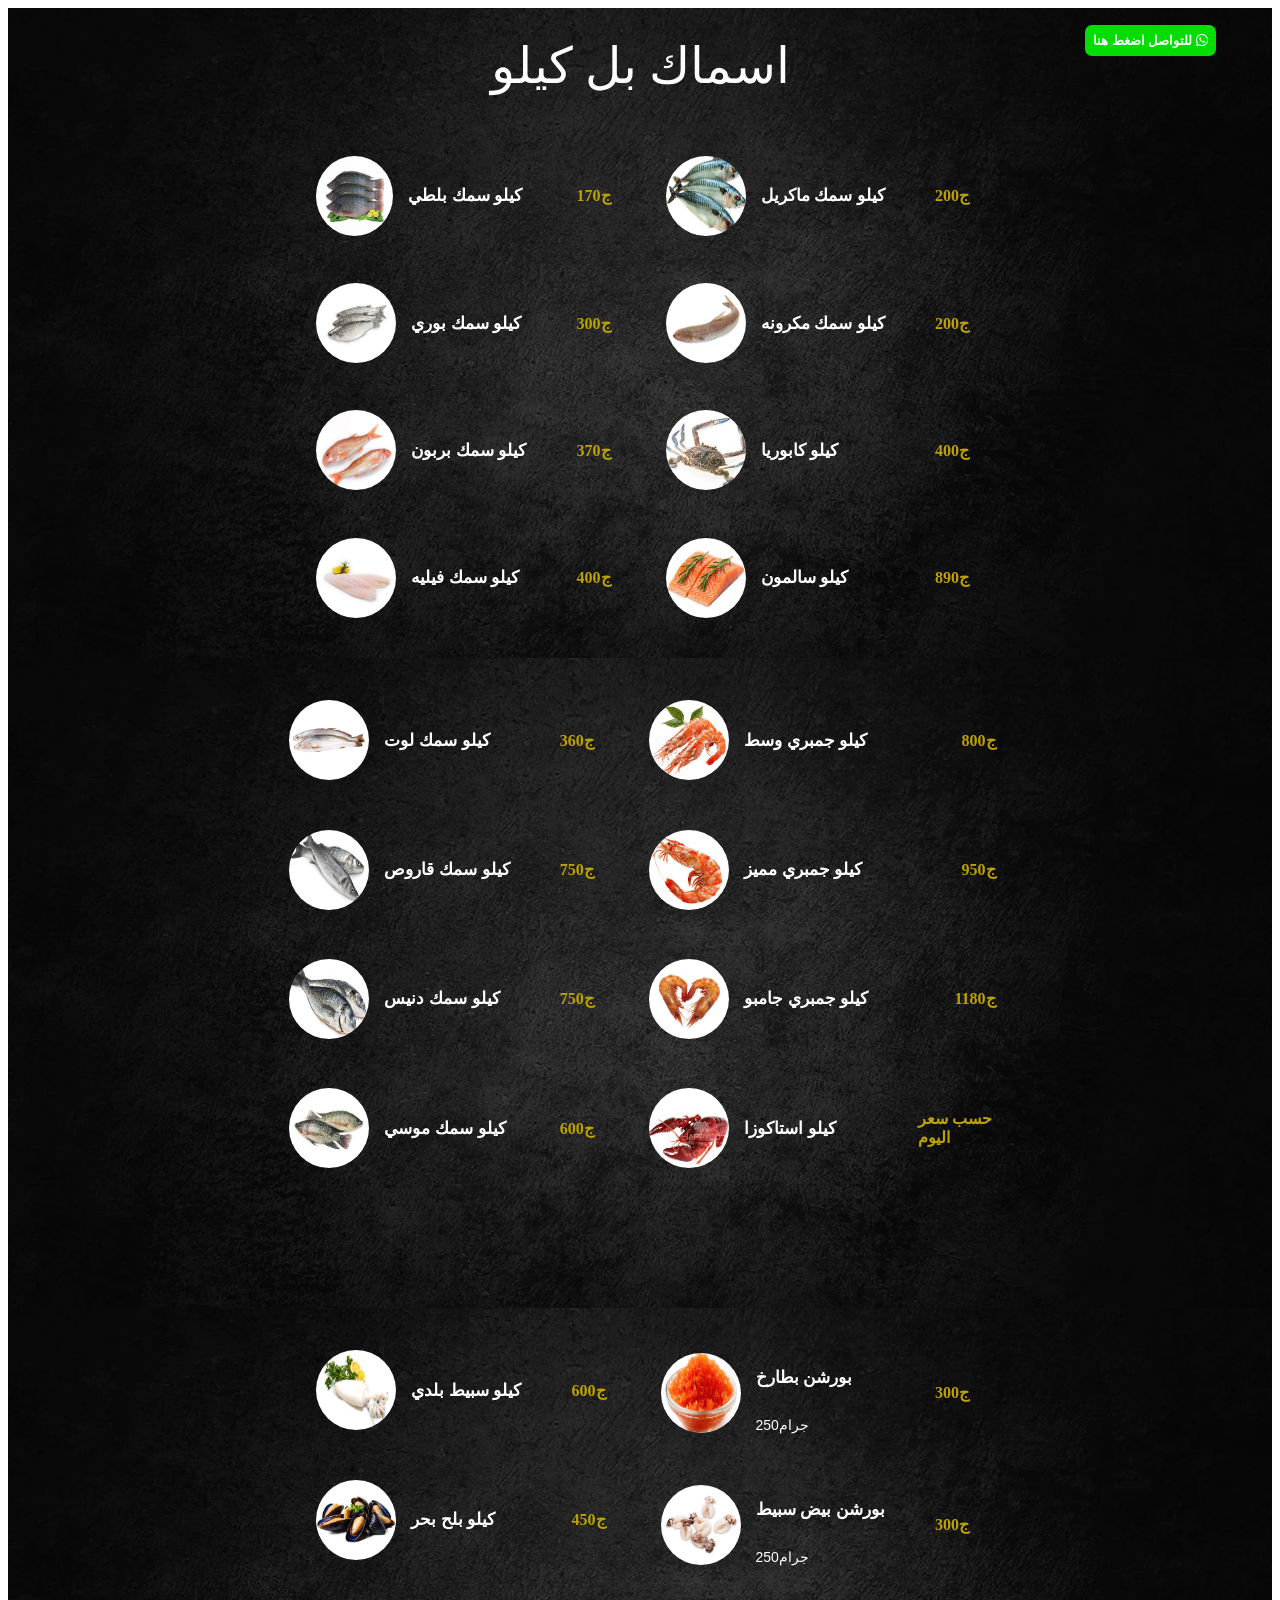
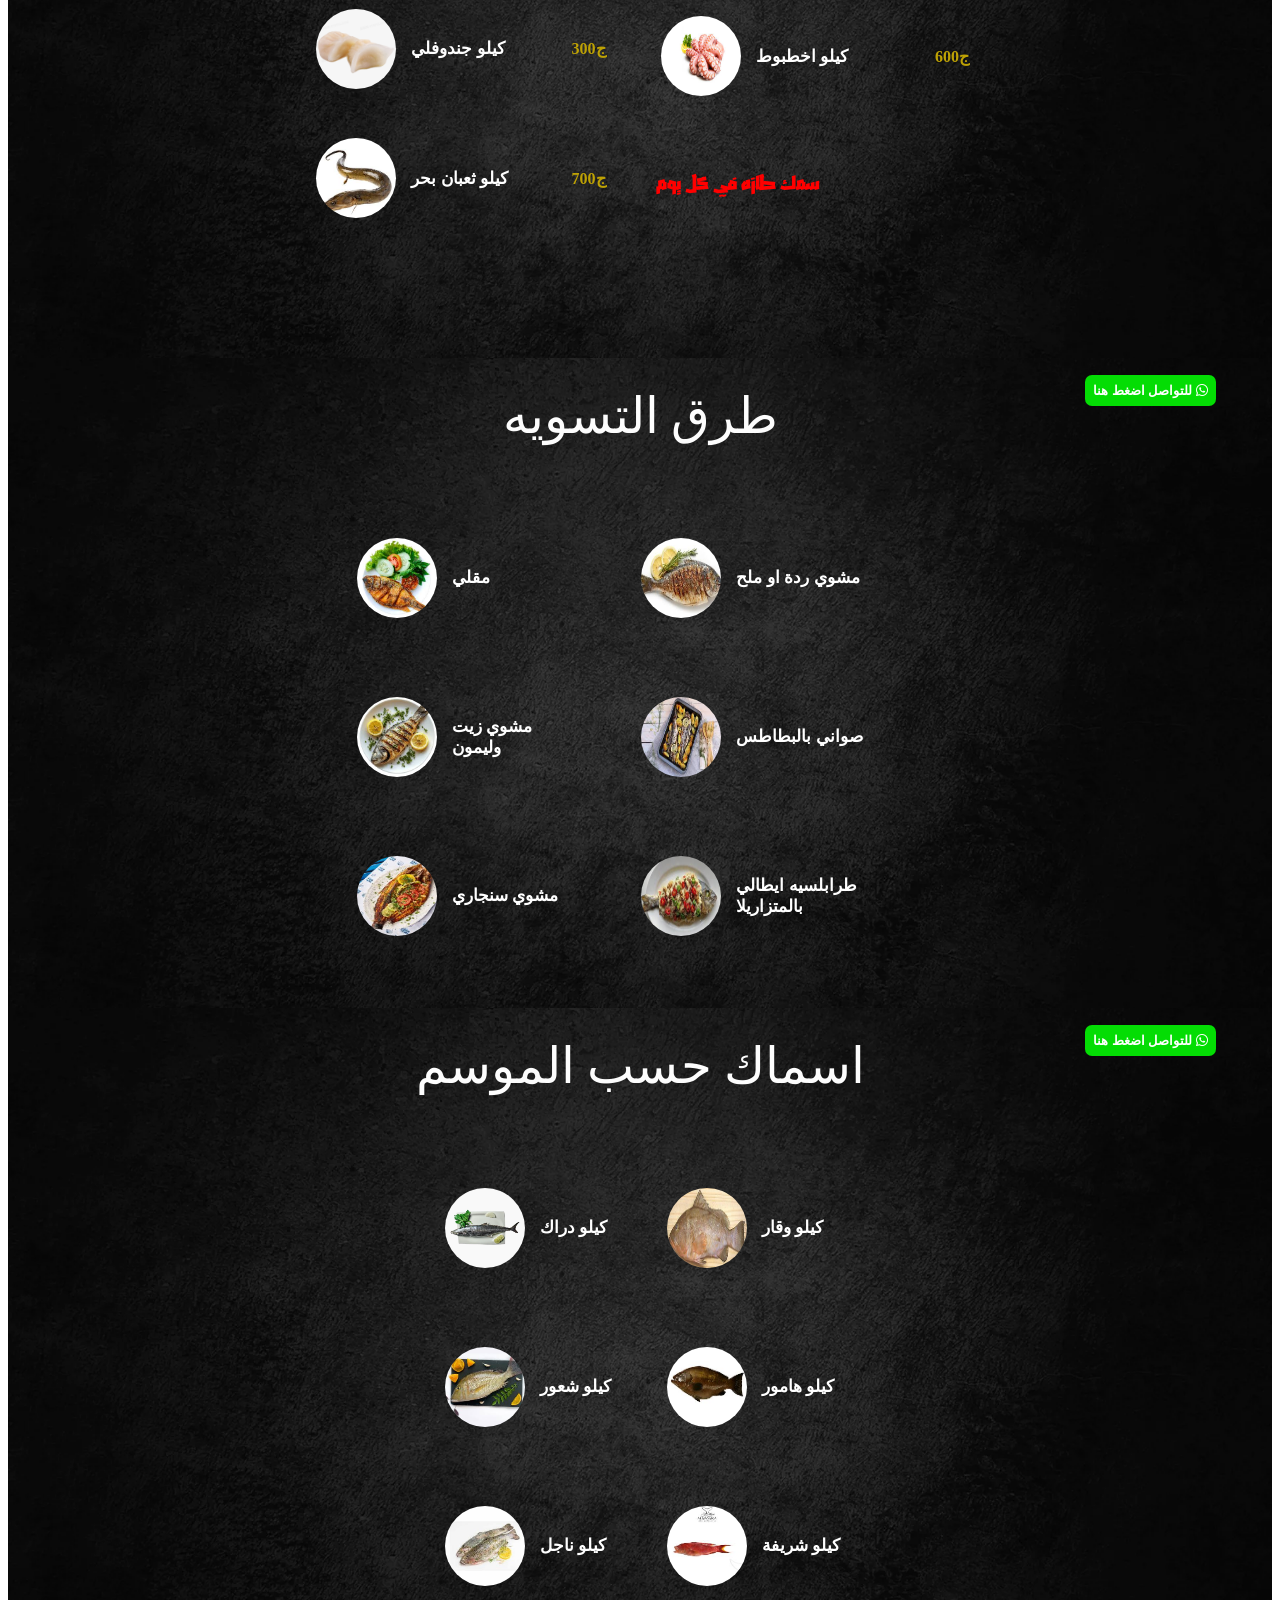
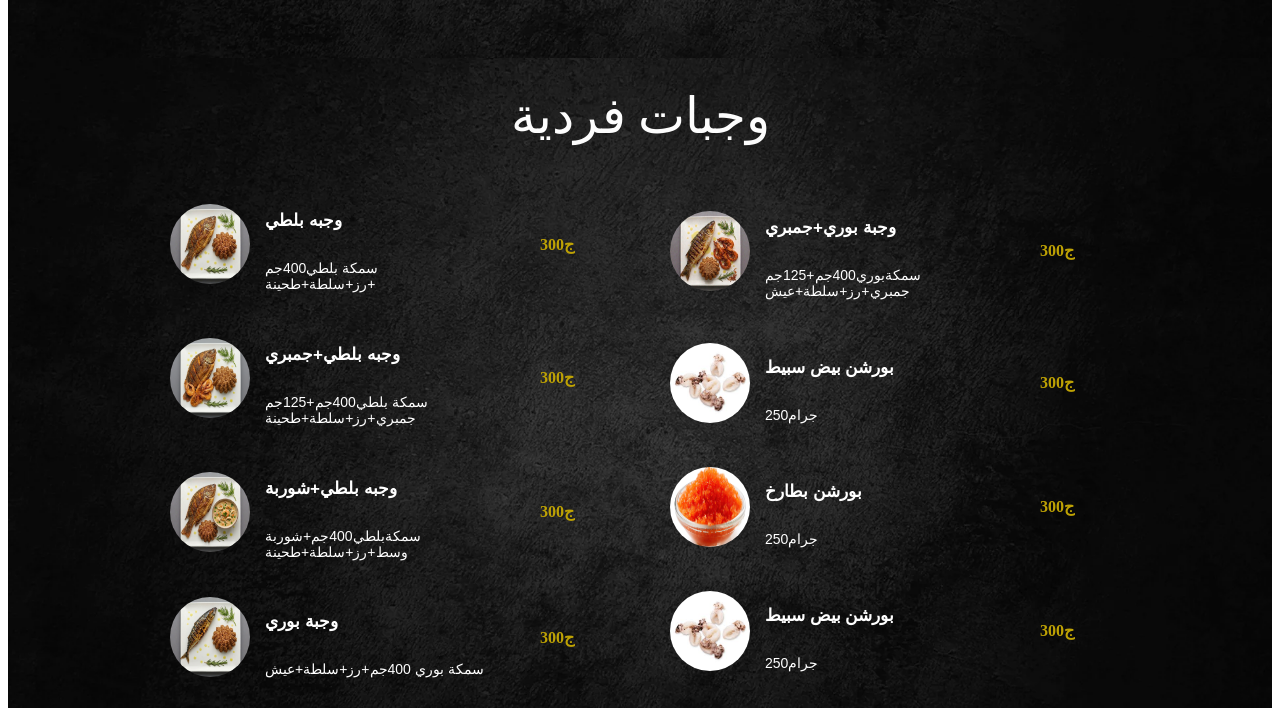
<file: minu/index.html>
<!DOCTYPE html>
<html lang="ar">
<head>
    <meta charset="UTF-8">
    <meta name="viewport" content="width=device-width, initial-scale=1.0">
     <link rel="stylesheet" href="https://cdnjs.cloudflare.com/ajax/libs/font-awesome/6.3.0/css/all.min.css"
        integrity="sha512-SzlrxWUlpfuzQ+pcUCosxcglQRNAq/DZjVsC0lE40xsADsfeQoEypE+enwcOiGjk/bSuGGKHEyjSoQ1zVisanQ=="
        crossorigin="anonymous" referrerpolicy="no-referrer" /> 

    <title>  مطعم اسماك مورجان سوهاج</title>
    <!--style-->
    <link rel="stylesheet" href="style.css">
    <!--favicon-->
    <link rel="shortcut icon" href="imgs/imag-logo.png" type="image/x-icon">
</head>
<body>

     <section class="section5">
       <div class="button">
    <a href="whatsapp://send?phone=201151514727" ><button class="green">للتواصل اضغط هنا <i class="fa-brands fa-whatsapp"></i></button></a>
    </div>
  <div class="text">
     
    <h1>اسماك بل كيلو</h1>
    
  </div>



  <div class="minu-contact">
    <div class="item1">

      <div class="moun">
        <img src="imges/menu-1.jpg" alt="Expresso"  loading="lazy">
        <div class="txss">
          <h2>كيلو سمك بلطي</h2>
          
        </div>
        <span class="gold">170ج</span>
      </div>

       <div class="moun">
        <img src="imges/menu-2.jpg" alt="Americano"  loading="lazy">
        <div class="txss">
          <h2>كيلو سمك بوري</h2>
          
        </div>
        <span class="gold">300ج</span>
      </div>

       <div class="moun">
        <img src="imges/menu-3.jpg" alt="Cappuccino"  loading="lazy">
        <div class="txss">
          <h2>كيلو سمك بربون</h2>
          
        </div>
        <span class="gold">370ج</span>
      </div>

       <div class="moun">
        <img src="imges/menu-4.jpg" alt="Cappuccino"  loading="lazy">
        <div class="txss">
          <h2>كيلو سمك فيليه</h2>
           
        </div>
        <span class="gold">400ج</span>
      </div>









    </div>
    <div class="item2">
<div class="moun">
        <img src="imges/menu-9.jpg" alt="Expresso"  loading="lazy">
        <div class="txss">
          <h2>كيلو سمك ماكريل</h2>
          
        </div>
        <span class="gold">200ج</span>
      </div>

       <div class="moun">
        <img src="imges/menu-10.jpg" alt="Flat White"  loading="lazy">
        <div class="txss">
          <h2>كيلو سمك مكرونه</h2>
         
        </div>
        <span class="gold">200ج</span>
      </div>

       <div class="moun">
        <img src="imges/menu-11.jpg" alt="Cortado"  loading="lazy">
        <div class="txss">
          <h2>كيلو كابوريا</h2>
           
        </div>
        <span class="gold">400ج</span>
      </div>

       <div class="moun">
        <img src="imges/menu-12.jpg" alt="Mocha"  loading="lazy">
        <div class="txss">
          <h2>كيلو سالمون</h2>
          
        </div>
        <span class="gold">890ج</span>
      </div>
    </div>

  </div>
 </section> 
 
 
 <section class="section5">
  

  <div class="minu-contact">
    <div class="item1">

      <div class="moun">
        <img src="imges/menu-5.jpg" alt="Expresso"  loading="lazy">
        <div class="txss">
          <h2>كيلو سمك لوت</h2>
           
        </div>
        <span class="gold">360ج</span>
      </div>

       <div class="moun">
        <img src="imges/menu-6.jpg" alt="Americano"  loading="lazy">
        <div class="txss">
          <h2>كيلو سمك قاروص</h2>
           
        </div>
        <span class="gold">750ج</span>
      </div>

       <div class="moun">
        <img src="imges/menu-7.jpg" alt="Cappuccino"  loading="lazy">
        <div class="txss">
          <h2>كيلو سمك دنيس</h2>
           
        </div>
        <span class="gold">750ج</span>
      </div>

       <div class="moun">
        <img src="imges/menu-8.jpg" alt="Cappuccino"  loading="lazy">
        <div class="txss">
          <h2>كيلو سمك موسي</h2>
           
        </div>
        <span class="gold">600ج</span>
      </div>









    </div>
    <div class="item2">
<div class="moun">
        <img src="imges/menu-13.jpg" alt="Expresso"  loading="lazy">
        <div class="txss">
          <h2>كيلو جمبري وسط</h2>
          
        </div>
        <span class="gold">800ج</span>
      </div>

       <div class="moun">
        <img src="imges/menu-14.jpg" alt="Flat White"  loading="lazy">
        <div class="txss">
          <h2>كيلو جمبري مميز</h2>
          
        </div>
        <span class="gold">950ج</span>
      </div>

       <div class="moun">
        <img src="imges/menu-15.jpg" alt="Cortado"  loading="lazy">
        <div class="txss">
          <h2>كيلو جمبري جامبو</h2>
          
        </div>
        <span class="gold">1180ج</span>
      </div>

       <div class="moun">
        <img src="imges/menu-16.jpg" alt="Mocha"  loading="lazy">
        <div class="txss">
          <h2>كيلو استاكوزا</h2>
          
        </div>
        <span class="gold">حسب سعر اليوم</span>
      </div>
    </div>

  </div>
 </section>

  <section class="section5">
  

  <div class="minu-contact">
    <div class="item1">

      <div class="moun">
        <img src="imges/menu-17.jpg" alt="Expresso"  loading="lazy">
        <div class="txss">
          <h2>كيلو سبيط بلدي</h2>
           
        </div>
        <span class="gold">600ج</span>
      </div>

       <div class="moun">
        <img src="imges/menu-18.jpg" alt="Americano"  loading="lazy">
        <div class="txss">
          <h2>كيلو بلح بحر</h2>
           
        </div>
        <span class="gold">450ج</span>
      </div>

       <div class="moun">
        <img src="imges/menu-19.jpg" alt="Cappuccino"  loading="lazy">
        <div class="txss">
          <h2>كيلو جندوفلي</h2>
           
        </div>
        <span class="gold">300ج</span>
      </div>

       <div class="moun">
        <img src="imges/menu-20.jpg " alt="Cappuccino"  loading="lazy">
        <div class="txss">
          <h2>كيلو ثعبان بحر</h2>
           
        </div>
        <span class="gold">700ج</span>
      </div>









    </div>
    <div class="item2">
<div class="moun">
        <img src="imges/menu-21.png" alt="Expresso"  loading="lazy">
        <div class="txss">
          <h2>بورشن بطارخ</h2>
          <span>250جرام</span>
          
        </div>
        <span class="gold">300ج</span>
      </div>

       <div class="moun">
        <img src="imges/menu-22.jpg" alt="Flat White"  loading="lazy">
        <div class="txss">
          <h2>بورشن بيض سبيط</h2>
          <span>250جرام</span>
        </div>
        <span class="gold">300ج</span>
      </div>

       <div class="moun">
        <img src="imges/menu-23.jpg" alt="Cortado"  loading="lazy">
        <div class="txss">
          <h2>كيلو اخطبوط</h2>
          
        </div>
        <span class="gold">600ج</span>
      </div>

       <div class="moun">
       
         
          <h1 class="red">سمك طازه في كل يوم</h1>
          
        
        
      </div>
    </div>

  </div>
 </section>

   <section class="section5">
       <div class="button">
    <a href="whatsapp://send?phone=201151514727" ><button class="green">للتواصل اضغط هنا <i class="fa-brands fa-whatsapp"></i></button></a>
    </div>
  <div class="text">
     
    <h1>طرق التسويه</h1>
    
  </div>



  <div class="minu-contact">
    <div class="item1">

       

       <div class="moun">
        <img src="imges/طرق1.jpg" alt="Americano"  loading="lazy">
        <div class="txss">
          <h2>مقلي</h2>
          
        </div>
       
      </div>

       <div class="moun">
        <img src="imges/طرق2.jpg" alt="Cappuccino"  loading="lazy">
        <div class="txss">
          <h2>مشوي زيت وليمون</h2>
          
        </div>
         
      </div>

       <div class="moun">
        <img src="imges/طرق3.jpg" alt="Cappuccino"  loading="lazy">
        <div class="txss">
          <h2>مشوي سنجاري</h2>
           
        </div>
         
      </div>









    </div>
    <div class="item2">
 

       <div class="moun">
        <img src="imges/طرق4.jpg" alt="Flat White"  loading="lazy">
        <div class="txss">
          <h2>مشوي ردة او ملح</h2>
         
        </div>
         
      </div>

       <div class="moun">
        <img src="imges/طرق5.jpg" alt="Cortado"  loading="lazy">
        <div class="txss">
          <h2>صواني بالبطاطس</h2>
           
        </div>
         
      </div>

       <div class="moun">
        <img src="imges/طرق6.jpg" alt="Mocha"  loading="lazy">
        <div class="txss">
          <h2>طرابلسيه ايطالي بالمتزاريلا</h2>
          
        </div>
         
      </div>
    </div>

  </div>
 </section> 

    <section class="section5">
       <div class="button">
    <a href="whatsapp://send?phone=201151514727" ><button class="green">للتواصل اضغط هنا <i class="fa-brands fa-whatsapp"></i></button></a>
    </div>
  <div class="text">
     
    <h1>اسماك حسب الموسم</h1>
    
  </div>



  <div class="minu-contact">
    <div class="item1">

      

       <div class="moun">
        <img src="imges/موسم1.webp" alt="Americano"  loading="lazy">
        <div class="txss">
          <h2>كيلو دراك</h2>
          
        </div>
         
      </div>

       <div class="moun">
        <img src="imges/موسم2.jpg" alt="Cappuccino"  loading="lazy">
        <div class="txss">
          <h2>كيلو شعور</h2>
          
        </div>
         
      </div>

       <div class="moun">
        <img src="imges/موسم3.jpg" alt="Cappuccino"  loading="lazy">
        <div class="txss">
          <h2>كيلو ناجل</h2>
           
        </div>
        
      </div>









    </div>
    <div class="item2">
 

       <div class="moun">
        <img src="imges/موسم4.jpg" alt="Flat White"  loading="lazy">
        <div class="txss">
          <h2>كيلو وقار</h2>
         
        </div>
         
      </div>

       <div class="moun">
        <img src="imges/موسم5.jpg" alt="Cortado"  loading="lazy">
        <div class="txss">
          <h2>كيلو هامور</h2>
           
        </div>
       
      </div>

       <div class="moun">
        <img src="imges/موسم6.jpg" alt="Mocha"  loading="lazy">
        <div class="txss">
          <h2>كيلو شريفة</h2>
          
        </div>
        
      </div>
    </div>

  </div>
 </section> 


 <section class="section5">
  
 <div class="text">
     
    <h1>وجبات فردية</h1>
    
  </div>
  <div class="minu-contact">
    <div class="item1">

      <div class="moun">
        <img src="imges/food1 (1).jpg" alt="وجبة بلطي"  loading="lazy">
        <div class="txss">
          <h2>وجبه بلطي</h2>
          <span>سمكة بلطي400جم +رز+سلطة+طحينة</span>
          
        </div>
        <span class="gold">300ج</span>
      </div>

      <div class="moun">
        <img src="imges/food1 (2).jpg" alt="وجبة بلطي"  loading="lazy">
        <div class="txss">
          <h2>وجبه بلطي+جمبري</h2>  
          <span>سمكة بلطي400جم+125جم جمبري+رز+سلطة+طحينة</span>
          
        </div>
        <span class="gold">300ج</span>
      </div>

     <div class="moun">
        <img src="imges/food1 (3).jpg" alt="وجبة بلطي"  loading="lazy">
        <div class="txss">
          <h2>وجبه بلطي+شوربة</h2>  
          <span>سمكةبلطي400جم+شوربة وسط+رز+سلطة+طحينة</span>
          
        </div>
        <span class="gold">300ج</span>
      </div>

      
       <div class="moun">
        <img src="imges/food1 (4).jpg" alt="Flat White"  loading="lazy">
        <div class="txss">
          <h2>وجبة بوري</h2>
          <span>سمكة بوري 400جم+رز+سلطة+عيش</span>
        </div>
        <span class="gold">300ج</span>
      </div>









    </div>
    <div class="item2">
<div class="moun">
        <img src="imges/food1 (5).jpg
        " alt="Expresso"  loading="lazy">
        <div class="txss">
          <h2>وجبة بوري+جمبري</h2>
          <span>سمكةبوري400جم+125جم جمبري+رز+سلطة+عيش</span>
          
        </div>
        <span class="gold">300ج</span>
      </div>

       <div class="moun">
        <img src="imges/menu-22.jpg" alt="Flat White"  loading="lazy">
        <div class="txss">
          <h2>بورشن بيض سبيط</h2>
          <span>250جرام</span>
        </div>
        <span class="gold">300ج</span>
      </div>
 

      <div class="moun">
        <img src="imges/menu-21.png" alt="Expresso"  loading="lazy">
        <div class="txss">
          <h2>بورشن بطارخ</h2>
          <span>250جرام</span>
          
        </div>
        <span class="gold">300ج</span>
      </div>

       <div class="moun">
        <img src="imges/menu-22.jpg" alt="Flat White"  loading="lazy">
        <div class="txss">
          <h2>بورشن بيض سبيط</h2>
          <span>250جرام</span>
        </div>
        <span class="gold">300ج</span>
      </div>
      

       
    </div>

  </div>
 </section>

  


 


    
</body>
</html>
</file>
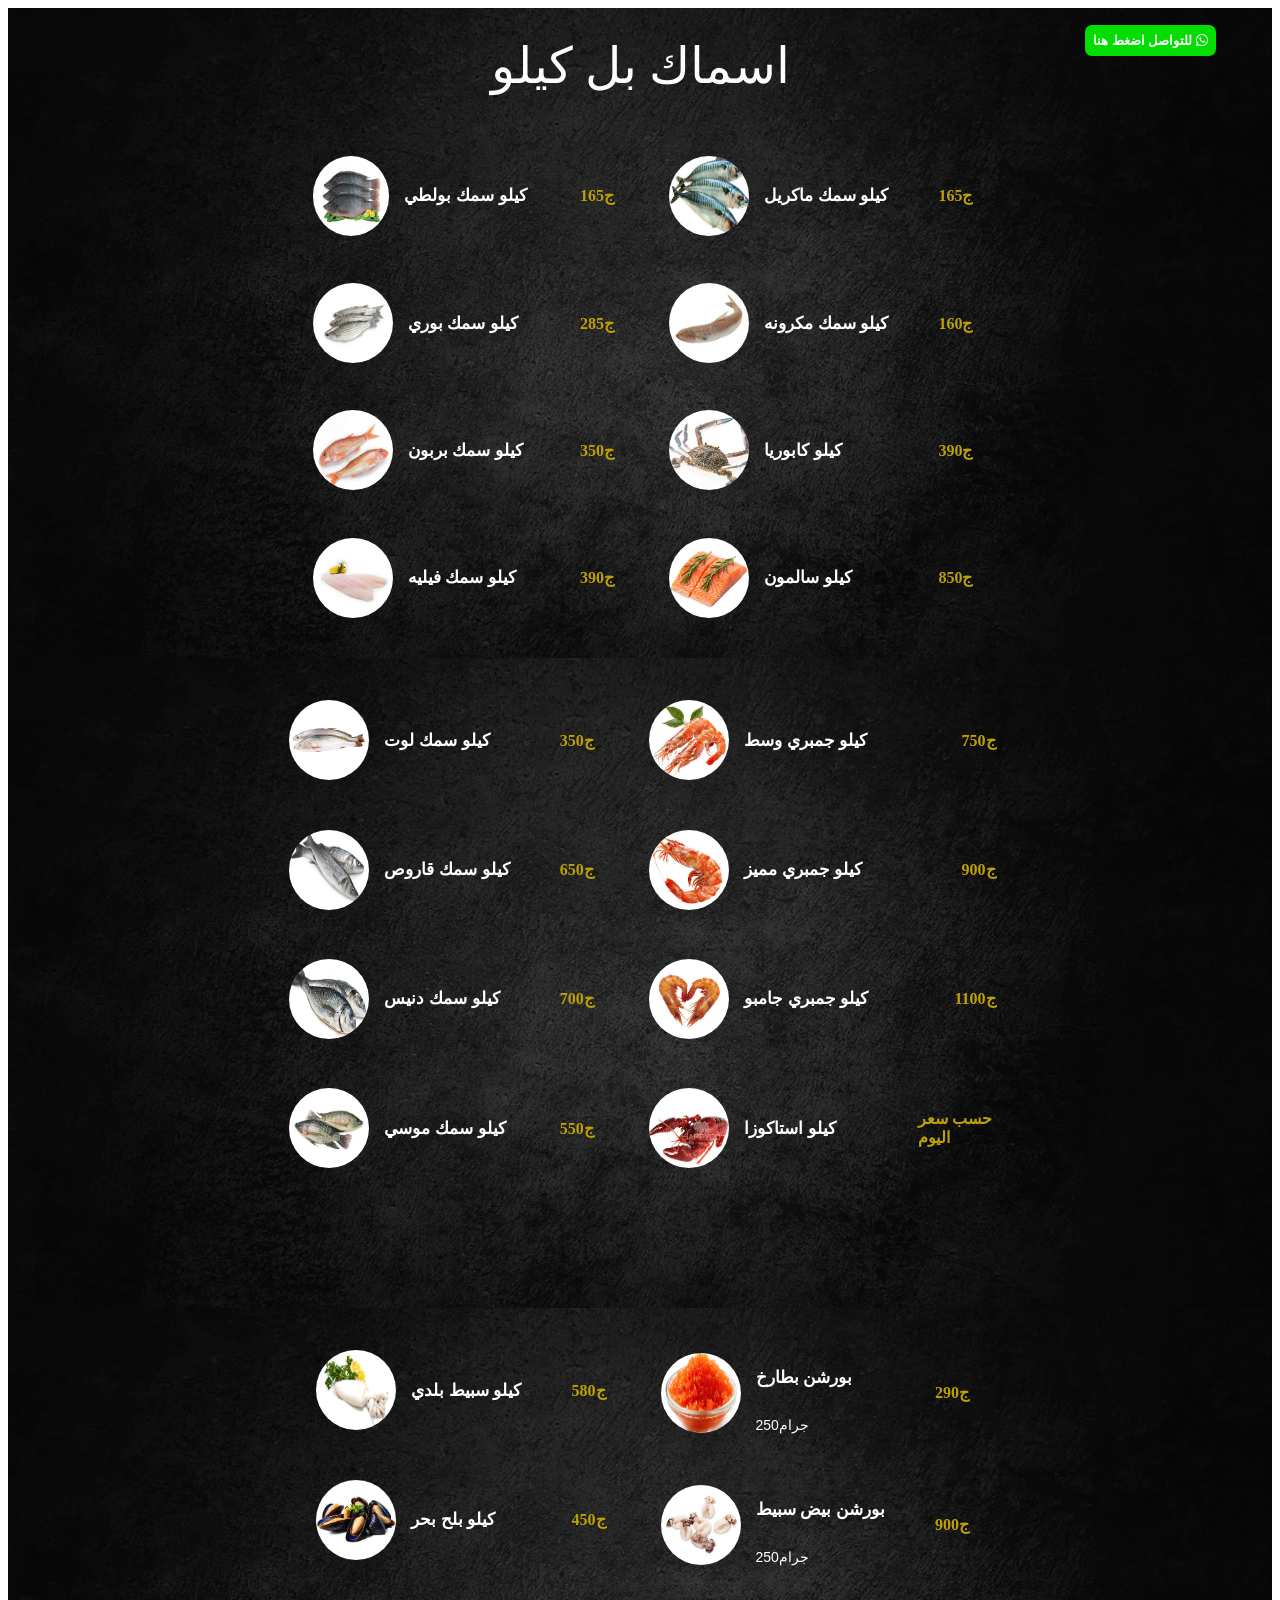
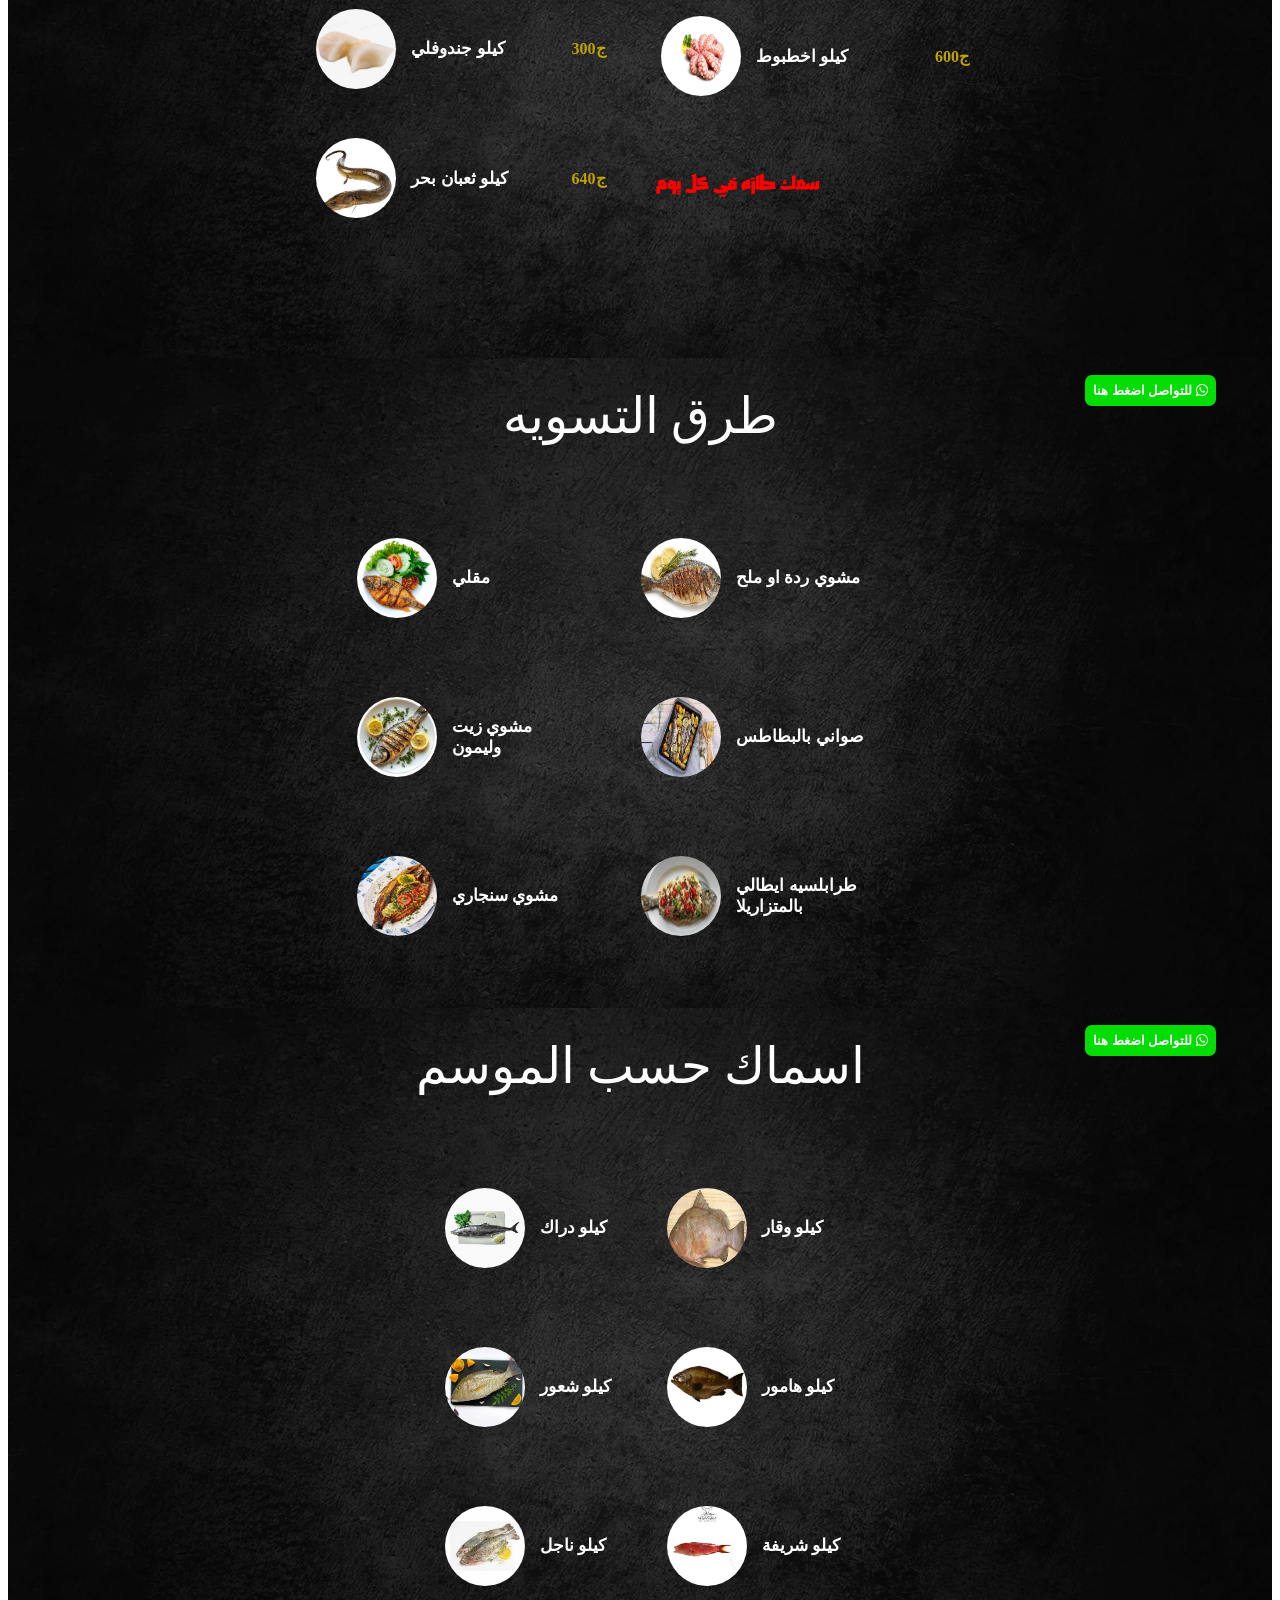
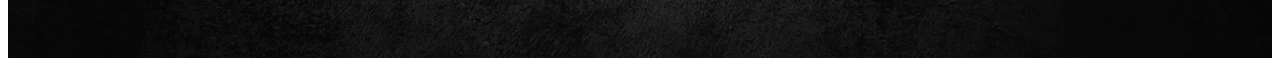
<file: .github/workflows/index.html>
<!DOCTYPE html>
<html lang="en">
<head>
    <meta charset="UTF-8">
    <meta name="viewport" content="width=device-width, initial-scale=1.0">
     <link rel="stylesheet" href="https://cdnjs.cloudflare.com/ajax/libs/font-awesome/6.3.0/css/all.min.css"
        integrity="sha512-SzlrxWUlpfuzQ+pcUCosxcglQRNAq/DZjVsC0lE40xsADsfeQoEypE+enwcOiGjk/bSuGGKHEyjSoQ1zVisanQ=="
        crossorigin="anonymous" referrerpolicy="no-referrer" /> 

    <title>  مطعم اسماك مورجان سوهاج</title>
    <!--style-->
    <link rel="stylesheet" href="style.css">
    <!--favicon-->
    <link rel="shortcut icon" href="imgs/imag-logo.png" type="image/x-icon">
</head>
<body>

     <section class="section5">
       <div class="button">
    <a href="whatsapp://send?phone=201151514727" ><button class="green">للتواصل اضغط هنا <i class="fa-brands fa-whatsapp"></i></button></a>
    </div>
  <div class="text">
     
    <h1>اسماك بل كيلو</h1>
    
  </div>



  <div class="minu-contact">
    <div class="item1">

      <div class="moun">
        <img src="imges/menu-1.jpg" alt="Expresso"  loading="lazy">
        <div class="txss">
          <h2>كيلو سمك بولطي</h2>
          
        </div>
        <span class="gold">165ج</span>
      </div>

       <div class="moun">
        <img src="imges/menu-2.jpg" alt="Americano"  loading="lazy">
        <div class="txss">
          <h2>كيلو سمك بوري</h2>
          
        </div>
        <span class="gold">285ج</span>
      </div>

       <div class="moun">
        <img src="imges/menu-3.jpg" alt="Cappuccino"  loading="lazy">
        <div class="txss">
          <h2>كيلو سمك بربون</h2>
          
        </div>
        <span class="gold">350ج</span>
      </div>

       <div class="moun">
        <img src="imges/menu-4.jpg" alt="Cappuccino"  loading="lazy">
        <div class="txss">
          <h2>كيلو سمك فيليه</h2>
           
        </div>
        <span class="gold">390ج</span>
      </div>









    </div>
    <div class="item2">
<div class="moun">
        <img src="imges/menu-9.jpg" alt="Expresso"  loading="lazy">
        <div class="txss">
          <h2>كيلو سمك ماكريل</h2>
          
        </div>
        <span class="gold">165ج</span>
      </div>

       <div class="moun">
        <img src="imges/menu-10.jpg" alt="Flat White"  loading="lazy">
        <div class="txss">
          <h2>كيلو سمك مكرونه</h2>
         
        </div>
        <span class="gold">160ج</span>
      </div>

       <div class="moun">
        <img src="imges/menu-11.jpg" alt="Cortado"  loading="lazy">
        <div class="txss">
          <h2>كيلو كابوريا</h2>
           
        </div>
        <span class="gold">390ج</span>
      </div>

       <div class="moun">
        <img src="imges/menu-12.jpg" alt="Mocha"  loading="lazy">
        <div class="txss">
          <h2>كيلو سالمون</h2>
          
        </div>
        <span class="gold">850ج</span>
      </div>
    </div>

  </div>
 </section> 
 
 
 <section class="section5">
  

  <div class="minu-contact">
    <div class="item1">

      <div class="moun">
        <img src="imges/menu-5.jpg" alt="Expresso"  loading="lazy">
        <div class="txss">
          <h2>كيلو سمك لوت</h2>
           
        </div>
        <span class="gold">350ج</span>
      </div>

       <div class="moun">
        <img src="imges/menu-6.jpg" alt="Americano"  loading="lazy">
        <div class="txss">
          <h2>كيلو سمك قاروص</h2>
           
        </div>
        <span class="gold">650ج</span>
      </div>

       <div class="moun">
        <img src="imges/menu-7.jpg" alt="Cappuccino"  loading="lazy">
        <div class="txss">
          <h2>كيلو سمك دنيس</h2>
           
        </div>
        <span class="gold">700ج</span>
      </div>

       <div class="moun">
        <img src="imges/menu-8.jpg" alt="Cappuccino"  loading="lazy">
        <div class="txss">
          <h2>كيلو سمك موسي</h2>
           
        </div>
        <span class="gold">550ج</span>
      </div>









    </div>
    <div class="item2">
<div class="moun">
        <img src="imges/menu-13.jpg" alt="Expresso"  loading="lazy">
        <div class="txss">
          <h2>كيلو جمبري وسط</h2>
          
        </div>
        <span class="gold">750ج</span>
      </div>

       <div class="moun">
        <img src="imges/menu-14.jpg" alt="Flat White"  loading="lazy">
        <div class="txss">
          <h2>كيلو جمبري مميز</h2>
          
        </div>
        <span class="gold">900ج</span>
      </div>

       <div class="moun">
        <img src="imges/menu-15.jpg" alt="Cortado"  loading="lazy">
        <div class="txss">
          <h2>كيلو جمبري جامبو</h2>
          
        </div>
        <span class="gold">1100ج</span>
      </div>

       <div class="moun">
        <img src="imges/menu-16.jpg" alt="Mocha"  loading="lazy">
        <div class="txss">
          <h2>كيلو استاكوزا</h2>
          
        </div>
        <span class="gold">حسب سعر اليوم</span>
      </div>
    </div>

  </div>
 </section>

  <section class="section5">
  

  <div class="minu-contact">
    <div class="item1">

      <div class="moun">
        <img src="imges/menu-17.jpg" alt="Expresso"  loading="lazy">
        <div class="txss">
          <h2>كيلو سبيط بلدي</h2>
           
        </div>
        <span class="gold">580ج</span>
      </div>

       <div class="moun">
        <img src="imges/menu-18.jpg" alt="Americano"  loading="lazy">
        <div class="txss">
          <h2>كيلو بلح بحر</h2>
           
        </div>
        <span class="gold">450ج</span>
      </div>

       <div class="moun">
        <img src="imges/menu-19.jpg" alt="Cappuccino"  loading="lazy">
        <div class="txss">
          <h2>كيلو جندوفلي</h2>
           
        </div>
        <span class="gold">300ج</span>
      </div>

       <div class="moun">
        <img src="imges/menu-20.jpg " alt="Cappuccino"  loading="lazy">
        <div class="txss">
          <h2>كيلو ثعبان بحر</h2>
           
        </div>
        <span class="gold">640ج</span>
      </div>









    </div>
    <div class="item2">
<div class="moun">
        <img src="imges/menu-21.png" alt="Expresso"  loading="lazy">
        <div class="txss">
          <h2>بورشن بطارخ</h2>
          <span>250جرام</span>
          
        </div>
        <span class="gold">290ج</span>
      </div>

       <div class="moun">
        <img src="imges/menu-22.jpg" alt="Flat White"  loading="lazy">
        <div class="txss">
          <h2>بورشن بيض سبيط</h2>
          <span>250جرام</span>
        </div>
        <span class="gold">900ج</span>
      </div>

       <div class="moun">
        <img src="imges/menu-23.jpg" alt="Cortado"  loading="lazy">
        <div class="txss">
          <h2>كيلو اخطبوط</h2>
          
        </div>
        <span class="gold">600ج</span>
      </div>

       <div class="moun">
       
         
          <h1 class="red">سمك طازه في كل يوم</h1>
          
        
        
      </div>
    </div>

  </div>
 </section>

   <section class="section5">
       <div class="button">
    <a href="whatsapp://send?phone=201151514727" ><button class="green">للتواصل اضغط هنا <i class="fa-brands fa-whatsapp"></i></button></a>
    </div>
  <div class="text">
     
    <h1>طرق التسويه</h1>
    
  </div>



  <div class="minu-contact">
    <div class="item1">

       

       <div class="moun">
        <img src="imges/طرق1.jpg" alt="Americano"  loading="lazy">
        <div class="txss">
          <h2>مقلي</h2>
          
        </div>
       
      </div>

       <div class="moun">
        <img src="imges/طرق2.jpg" alt="Cappuccino"  loading="lazy">
        <div class="txss">
          <h2>مشوي زيت وليمون</h2>
          
        </div>
         
      </div>

       <div class="moun">
        <img src="imges/طرق3.jpg" alt="Cappuccino"  loading="lazy">
        <div class="txss">
          <h2>مشوي سنجاري</h2>
           
        </div>
         
      </div>









    </div>
    <div class="item2">
 

       <div class="moun">
        <img src="imges/طرق4.jpg" alt="Flat White"  loading="lazy">
        <div class="txss">
          <h2>مشوي ردة او ملح</h2>
         
        </div>
         
      </div>

       <div class="moun">
        <img src="imges/طرق5.jpg" alt="Cortado"  loading="lazy">
        <div class="txss">
          <h2>صواني بالبطاطس</h2>
           
        </div>
         
      </div>

       <div class="moun">
        <img src="imges/طرق6.jpg" alt="Mocha"  loading="lazy">
        <div class="txss">
          <h2>طرابلسيه ايطالي بالمتزاريلا</h2>
          
        </div>
         
      </div>
    </div>

  </div>
 </section> 

    <section class="section5">
       <div class="button">
    <a href="whatsapp://send?phone=201151514727" ><button class="green">للتواصل اضغط هنا <i class="fa-brands fa-whatsapp"></i></button></a>
    </div>
  <div class="text">
     
    <h1>اسماك حسب الموسم</h1>
    
  </div>



  <div class="minu-contact">
    <div class="item1">

      

       <div class="moun">
        <img src="imges/موسم1.webp" alt="Americano"  loading="lazy">
        <div class="txss">
          <h2>كيلو دراك</h2>
          
        </div>
         
      </div>

       <div class="moun">
        <img src="imges/موسم2.jpg" alt="Cappuccino"  loading="lazy">
        <div class="txss">
          <h2>كيلو شعور</h2>
          
        </div>
         
      </div>

       <div class="moun">
        <img src="imges/موسم3.jpg" alt="Cappuccino"  loading="lazy">
        <div class="txss">
          <h2>كيلو ناجل</h2>
           
        </div>
        
      </div>









    </div>
    <div class="item2">
 

       <div class="moun">
        <img src="imges/موسم4.jpg" alt="Flat White"  loading="lazy">
        <div class="txss">
          <h2>كيلو وقار</h2>
         
        </div>
         
      </div>

       <div class="moun">
        <img src="imges/موسم5.jpg" alt="Cortado"  loading="lazy">
        <div class="txss">
          <h2>كيلو هامور</h2>
           
        </div>
       
      </div>

       <div class="moun">
        <img src="imges/موسم6.jpg" alt="Mocha"  loading="lazy">
        <div class="txss">
          <h2>كيلو شريفة</h2>
          
        </div>
        
      </div>
    </div>

  </div>
 </section> 


    
</body>
</html>
</file>
<file: minu/style.css>
@import url('https://fonts.googleapis.com/css2?family=Akronim&family=Alexandria:wght@100..900&family=Amaranth:ital,wght@0,400;0,700;1,400;1,700&family=Amiri:ital,wght@0,400;0,700;1,400;1,700&family=Architects+Daughter&family=Big+Shoulders:opsz,wght@10..72,100..900&family=Blaka&family=Caveat:wght@400..700&family=Fraunces:ital,opsz,wght@0,9..144,100..900;1,9..144,100..900&family=Inconsolata:wght@200..900&family=Lexend+Deca:wght@100..900&family=Montserrat:ital,wght@0,100..900;1,100..900&family=Noto+Nastaliq+Urdu:wght@400..700&family=Oswald:wght@200..700&family=Poppins&family=Rubik+Storm&family=Tapestry&display=swap');


 .section5 .minu-contact .moun .wee{
     
    color: gold;
   }

    .green{
    background-color: rgb(4, 221, 4);
    border: none;
    padding: 8px 8px;
    color: white;
    font-weight: bolder;
    border-radius: 7px;
     
   
   
   
     
} 

   .green:hover{
    background-color: rgb(5, 204, 5);
}

  .button{
     width: 90%;
     height: 5%;
    display: flex;
     justify-content: flex-end;
    align-items: center;
    position: fixed;
     z-index: 2;
     margin-top: 10px;
    
    

}
 
  .section5{
    width: 100%;
    height: 650px;
    display: flex;
    flex-direction: column;
    align-items: center;
   background-image:url(imges/footer-bg.png);
    background-position: center center;
    background-size: cover;
     
}

.section5 .text{
    width: 100%;
    height: 15%;
    display: flex;
    flex-direction: column;
    align-items: center;
    justify-content: center;
}
.section5 .text span{
    font-family: 'Lucida Sans', 'Lucida Sans Regular', 'Lucida Grande', 'Lucida Sans Unicode', Geneva, Verdana, sans-serif;
    font-weight: bolder;
    font-size: 17px;
    color: rgb(26, 179, 107);
}

.section5 .text h1{
    color: rgb(253, 253, 253);
    font-size: 50px;

     font-family: "Tapestry", serif;
  font-weight: 400;
  font-style: normal;



}

.section5 .minu-contact{
    width: 100%;
    height: 85%;
   gap: 50px;
    display: flex;
    justify-content: center;
    grid-template-rows: 1fr 1fr;
    padding: 0 20px;
}

.section5 .minu-contact  .moun{
    display: flex;
    align-items: center;
    max-width: 450px; 
    padding: 7px 0;
   
   


}

.section5 .minu-contact .item1,.item2{
    display: flex;
    flex-direction: column;
    justify-content: space-evenly;
}

.section5 .minu-contact  .moun .gold{
    margin-right: 0;
    margin-left: 50px;
    font-weight: bolder;
    color: rgb(190, 162, 4);
}

.section5 .minu-contact  .moun .txss h2{
    font-family: 'Lucida Sans', 'Lucida Sans Regular', 'Lucida Grande', 'Lucida Sans Unicode', Geneva, Verdana, sans-serif;
    font-size: 17px;
    color: #ffffff;
}

.section5 .minu-contact  .moun .txss span{
    font-size: 14px;
    font-family: 'Lucida Sans', 'Lucida Sans Regular', 'Lucida Grande', 'Lucida Sans Unicode', Geneva, Verdana, sans-serif;
  color: #ffffff;
}



.section5 .minu-contact  .moun .txss{
    display: flex;
    flex-direction: column;
    gap: 15px;
    width: 50%;
}

.section5 .minu-contact  .moun img{
    width: 80px;
    height: 80px;
    margin-right: 15px;
    border-radius: 50%;
    margin-left: 5px;
    
}

.section5 .text{
    margin-top: 10px;
}


@media(max-width:836px){

    .section5 .minu-contact  .moun .txss span{
        font-size: 13px;
    }

    .section5{
    height: fit-content;
}

}



@media(max-width:803px){

    .section5 .minu-contact{
        display: flex;
        flex-direction: column;
        height: fit-content;
        gap: 23px;
        justify-content: center;
        align-items: center;
        padding: 20px 0;
        
    }

    .section5 .minu-contact .item1,.item2{
        gap: 23px;
    }


      


}


@media(max-width:403px){

    .section5 .text h1{
        font-size: 22px;
    }

      .green{
    background-color: rgb(4, 221, 4);
    border: none;
    padding: 8px 8px;
    color: white;
    font-weight: bolder;
    border-radius: 7px;
    font-size: 9px;
     
   
   
   
     
} 

}


.red{
    color: red;
      font-family: "Blaka", system-ui;
  font-weight: 400;
  font-style: normal;

}
</file>
<file: .github/workflows/style.css>
@import url('https://fonts.googleapis.com/css2?family=Akronim&family=Alexandria:wght@100..900&family=Amaranth:ital,wght@0,400;0,700;1,400;1,700&family=Amiri:ital,wght@0,400;0,700;1,400;1,700&family=Architects+Daughter&family=Big+Shoulders:opsz,wght@10..72,100..900&family=Blaka&family=Caveat:wght@400..700&family=Fraunces:ital,opsz,wght@0,9..144,100..900;1,9..144,100..900&family=Inconsolata:wght@200..900&family=Lexend+Deca:wght@100..900&family=Montserrat:ital,wght@0,100..900;1,100..900&family=Noto+Nastaliq+Urdu:wght@400..700&family=Oswald:wght@200..700&family=Poppins&family=Rubik+Storm&family=Tapestry&display=swap');


 .section5 .minu-contact .moun .wee{
     
    color: gold;
   }

    .green{
    background-color: rgb(4, 221, 4);
    border: none;
    padding: 8px 8px;
    color: white;
    font-weight: bolder;
    border-radius: 7px;
     
   
   
   
     
} 

   .green:hover{
    background-color: rgb(5, 204, 5);
}

  .button{
     width: 90%;
     height: 5%;
    display: flex;
     justify-content: flex-end;
    align-items: center;
    position: fixed;
     z-index: 2;
     margin-top: 10px;
    
    

}
 
  .section5{
    width: 100%;
    height: 650px;
    display: flex;
    flex-direction: column;
    align-items: center;
   background-image:url(imges/footer-bg.png);
    background-position: center center;
    background-size: cover;
     
}

.section5 .text{
    width: 100%;
    height: 15%;
    display: flex;
    flex-direction: column;
    align-items: center;
    justify-content: center;
}
.section5 .text span{
    font-family: 'Lucida Sans', 'Lucida Sans Regular', 'Lucida Grande', 'Lucida Sans Unicode', Geneva, Verdana, sans-serif;
    font-weight: bolder;
    font-size: 17px;
    color: rgb(26, 179, 107);
}

.section5 .text h1{
    color: rgb(253, 253, 253);
    font-size: 50px;

     font-family: "Tapestry", serif;
  font-weight: 400;
  font-style: normal;



}

.section5 .minu-contact{
    width: 100%;
    height: 85%;
   gap: 50px;
    display: flex;
    justify-content: center;
    grid-template-rows: 1fr 1fr;
    padding: 0 20px;
}

.section5 .minu-contact  .moun{
    display: flex;
    align-items: center;
    max-width: 450px; 
    padding: 7px 0;
   
   


}

.section5 .minu-contact .item1,.item2{
    display: flex;
    flex-direction: column;
    justify-content: space-evenly;
}

.section5 .minu-contact  .moun .gold{
    margin-right: 0;
    margin-left: 50px;
    font-weight: bolder;
    color: rgb(190, 162, 4);
}

.section5 .minu-contact  .moun .txss h2{
    font-family: 'Lucida Sans', 'Lucida Sans Regular', 'Lucida Grande', 'Lucida Sans Unicode', Geneva, Verdana, sans-serif;
    font-size: 17px;
    color: #ffffff;
}

.section5 .minu-contact  .moun .txss span{
    font-size: 14px;
    font-family: 'Lucida Sans', 'Lucida Sans Regular', 'Lucida Grande', 'Lucida Sans Unicode', Geneva, Verdana, sans-serif;
  color: #ffffff;
}



.section5 .minu-contact  .moun .txss{
    display: flex;
    flex-direction: column;
    gap: 15px;
    width: 50%;
}

.section5 .minu-contact  .moun img{
    width: 80px;
    height: 80px;
    margin-right: 15px;
    border-radius: 50%;
    margin-left: 5px;
    
}

.section5 .text{
    margin-top: 10px;
}


@media(max-width:836px){

    .section5 .minu-contact  .moun .txss span{
        font-size: 13px;
    }

    .section5{
    height: fit-content;
}

}



@media(max-width:803px){

    .section5 .minu-contact{
        display: flex;
        flex-direction: column;
        height: fit-content;
        gap: 23px;
        justify-content: center;
        align-items: center;
        padding: 20px 0;
        
    }

    .section5 .minu-contact .item1,.item2{
        gap: 23px;
    }


      


}


@media(max-width:403px){

    .section5 .text h1{
        font-size: 22px;
    }

      .green{
    background-color: rgb(4, 221, 4);
    border: none;
    padding: 8px 8px;
    color: white;
    font-weight: bolder;
    border-radius: 7px;
    font-size: 9px;
     
   
   
   
     
} 

}


.red{
    color: red;
      font-family: "Blaka", system-ui;
  font-weight: 400;
  font-style: normal;

}
</file>
